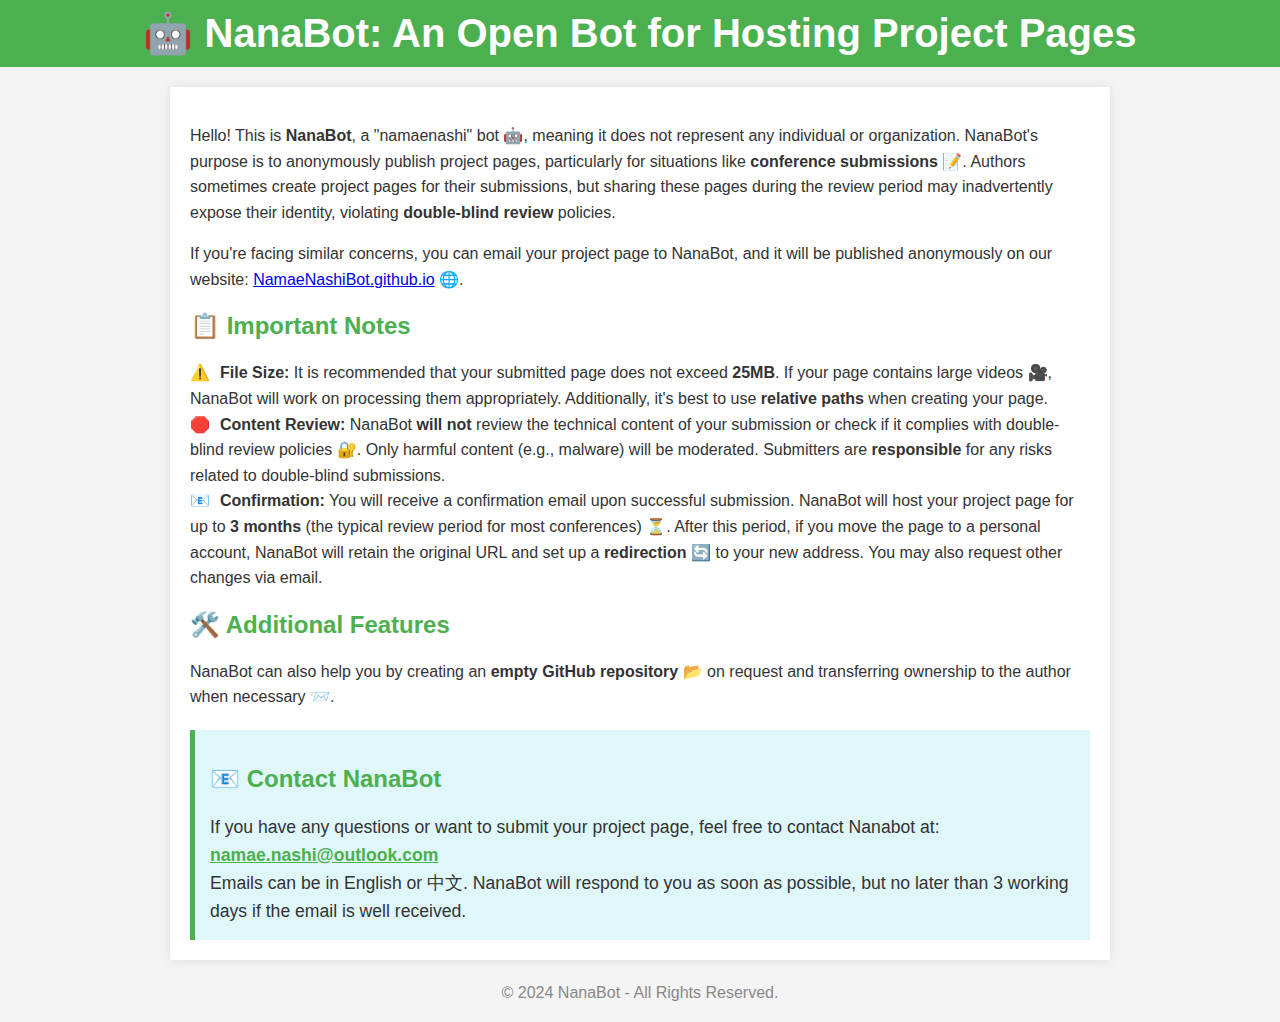
<file: index.html>
<!DOCTYPE html>
<html lang="en">
<head>
    <meta charset="UTF-8">
    <meta name="viewport" content="width=device-width, initial-scale=1.0">
    <meta http-equiv="X-UA-Compatible" content="IE=edge">
    <title>NanaBot: An Open Bot for Hosting Project Pages</title>
    <style>
        body {
            font-family: Arial, sans-serif;
            background-color: #f4f4f4;
            color: #333;
            margin: 0;
            padding: 0;
        }
        header {
            background-color: #4CAF50;
            color: white;
            padding: 10px 0;
            text-align: center;
        }
        h1 {
            font-size: 2.5em;
            margin: 0;
        }
        .content {
            max-width: 900px;
            margin: 20px auto;
            padding: 20px;
            background-color: white;
            box-shadow: 0 0 10px rgba(0, 0, 0, 0.1);
        }
        h2 {
            color: #4CAF50;
        }
        p, li {
            line-height: 1.6;
        }
        ul {
            list-style-type: none;
            padding-left: 0;
        }
        ul li:before {
            content: '⚠️';
            margin-right: 10px;
        }
        ul li:nth-child(2):before {
            content: '🛑';
        }
        ul li:nth-child(3):before {
            content: '📧';
        }
        .contact {
            background-color: #e0f7fa;
            padding: 15px;
            margin-top: 20px;
            border-left: 5px solid #4CAF50;
        }
        .contact p {
            margin: 0;
            font-size: 1.1em;
        }
        .contact a {
            color: #4CAF50;
            font-weight: bold;
        }
        .footer {
            text-align: center;
            margin-top: 20px;
            color: #888;
        }
    </style>
</head>
<body>

<header>
    <h1>🤖 NanaBot: An Open Bot for Hosting Project Pages</h1>
</header>

<div class="content">
    <p>Hello! This is <strong>NanaBot</strong>, a "namaenashi" bot 🤖, meaning it does not represent any individual or organization. NanaBot's purpose is to anonymously publish project pages, particularly for situations like <strong>conference submissions</strong> 📝. Authors sometimes create project pages for their submissions, but sharing these pages during the review period may inadvertently expose their identity, violating <strong>double-blind review</strong> policies.</p>
    <p>If you're facing similar concerns, you can email your project page to NanaBot, and it will be published anonymously on our website: <a href="https://namaenashibot.github.io">NamaeNashiBot.github.io</a> 🌐.</p>

    <h2>📋 Important Notes</h2>
    <ul>
        <li><strong>File Size:</strong> It is recommended that your submitted page does not exceed <strong>25MB</strong>. If your page contains large videos 🎥, NanaBot will work on processing them appropriately. Additionally, it's best to use <strong>relative paths</strong> when creating your page.</li>
        <li><strong>Content Review:</strong> NanaBot <strong>will not</strong> review the technical content of your submission or check if it complies with double-blind review policies 🔐. Only harmful content (e.g., malware) will be moderated. Submitters are <strong>responsible</strong> for any risks related to double-blind submissions.</li>
        <li><strong>Confirmation:</strong> You will receive a confirmation email upon successful submission. NanaBot will host your project page for up to <strong>3 months</strong> (the typical review period for most conferences) ⏳. After this period, if you move the page to a personal account, NanaBot will retain the original URL and set up a <strong>redirection</strong> 🔄 to your new address. You may also request other changes via email.</li>
    </ul>

    <h2>🛠️ Additional Features</h2>
    <p>NanaBot can also help you by creating an <strong>empty GitHub repository</strong> 📂 on request and transferring ownership to the author when necessary 📨.</p>

    <div class="contact">
        <h2>📧 Contact NanaBot</h2>
        <p>If you have any questions or want to submit your project page, feel free to contact Nanabot at:</p>
        <p><a href="mailto:namae.nashi@outlook.com">namae.nashi@outlook.com</a></p>
        <p>Emails can be in English or 中文. NanaBot will respond to you as soon as possible, but no later than 3 working days if the email is well received.</p> 
    </div>
</div>

<div class="footer">
    <p>&copy; 2024 NanaBot - All Rights Reserved.</p>
</div>

</body>
</html>
</file>
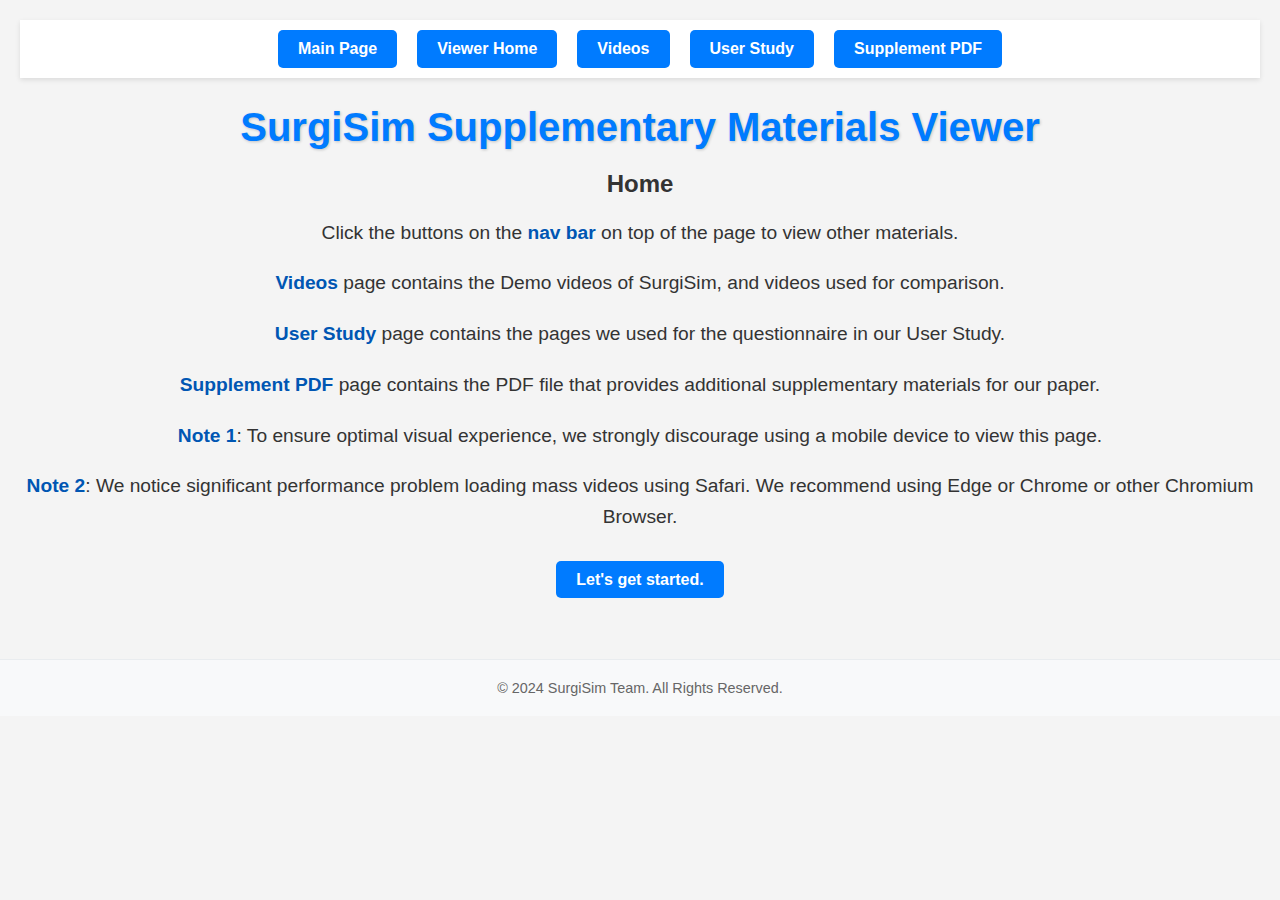
<file: 000_SurgiSim/supp/index.html>
<!DOCTYPE html>
<html lang="en">
<head>
    <meta charset="UTF-8">
    <meta name="viewport" content="width=device-width, initial-scale=1.0">
    <title>SurgiSim Supplementary Materials</title>
    <link rel="stylesheet" href="./src/global.css">
</head>
<body>
    <div class="content">
        <div class="button-container">
            <a href="../index.html">Main Page</a>
            <a href="./index.html">Viewer Home</a>
            <a href="./src/demovideos/index.html">Videos</a>
            <a href="./src/userstudy/index.html">User Study</a>
            <a href="./src/supplementpdf/index.html">Supplement PDF</a>
        </div>
        <h1>SurgiSim Supplementary Materials Viewer</h1>
        <h2>Home</h2>
        <p>Click the buttons on the <span>nav bar</span> on top of the page to view other materials.</p>
        <p><span>Videos</span> page contains the Demo videos of SurgiSim, and videos used for comparison.</p>
        <p><span>User Study</span> page contains the pages we used for the questionnaire in our User Study.</p>
        <p><span>Supplement PDF</span> page contains the PDF file that provides additional supplementary materials for our paper.</p>
        <p><span>Note 1</span>: To ensure optimal visual experience, we strongly discourage using a mobile device to view this page.</p>
        <p><span>Note 2</span>: We notice significant performance problem loading mass videos using Safari. We recommend using Edge or Chrome or other Chromium Browser.</p>
        <br>
        <div class="single-button">
            <a href="./src/demovideos/index.html">Let's get started.</a>
        </div>
    </div>
    <div class="footer">
        &copy; 2024 SurgiSim Team. All Rights Reserved.
    </div>
</body>
</html>
</file>
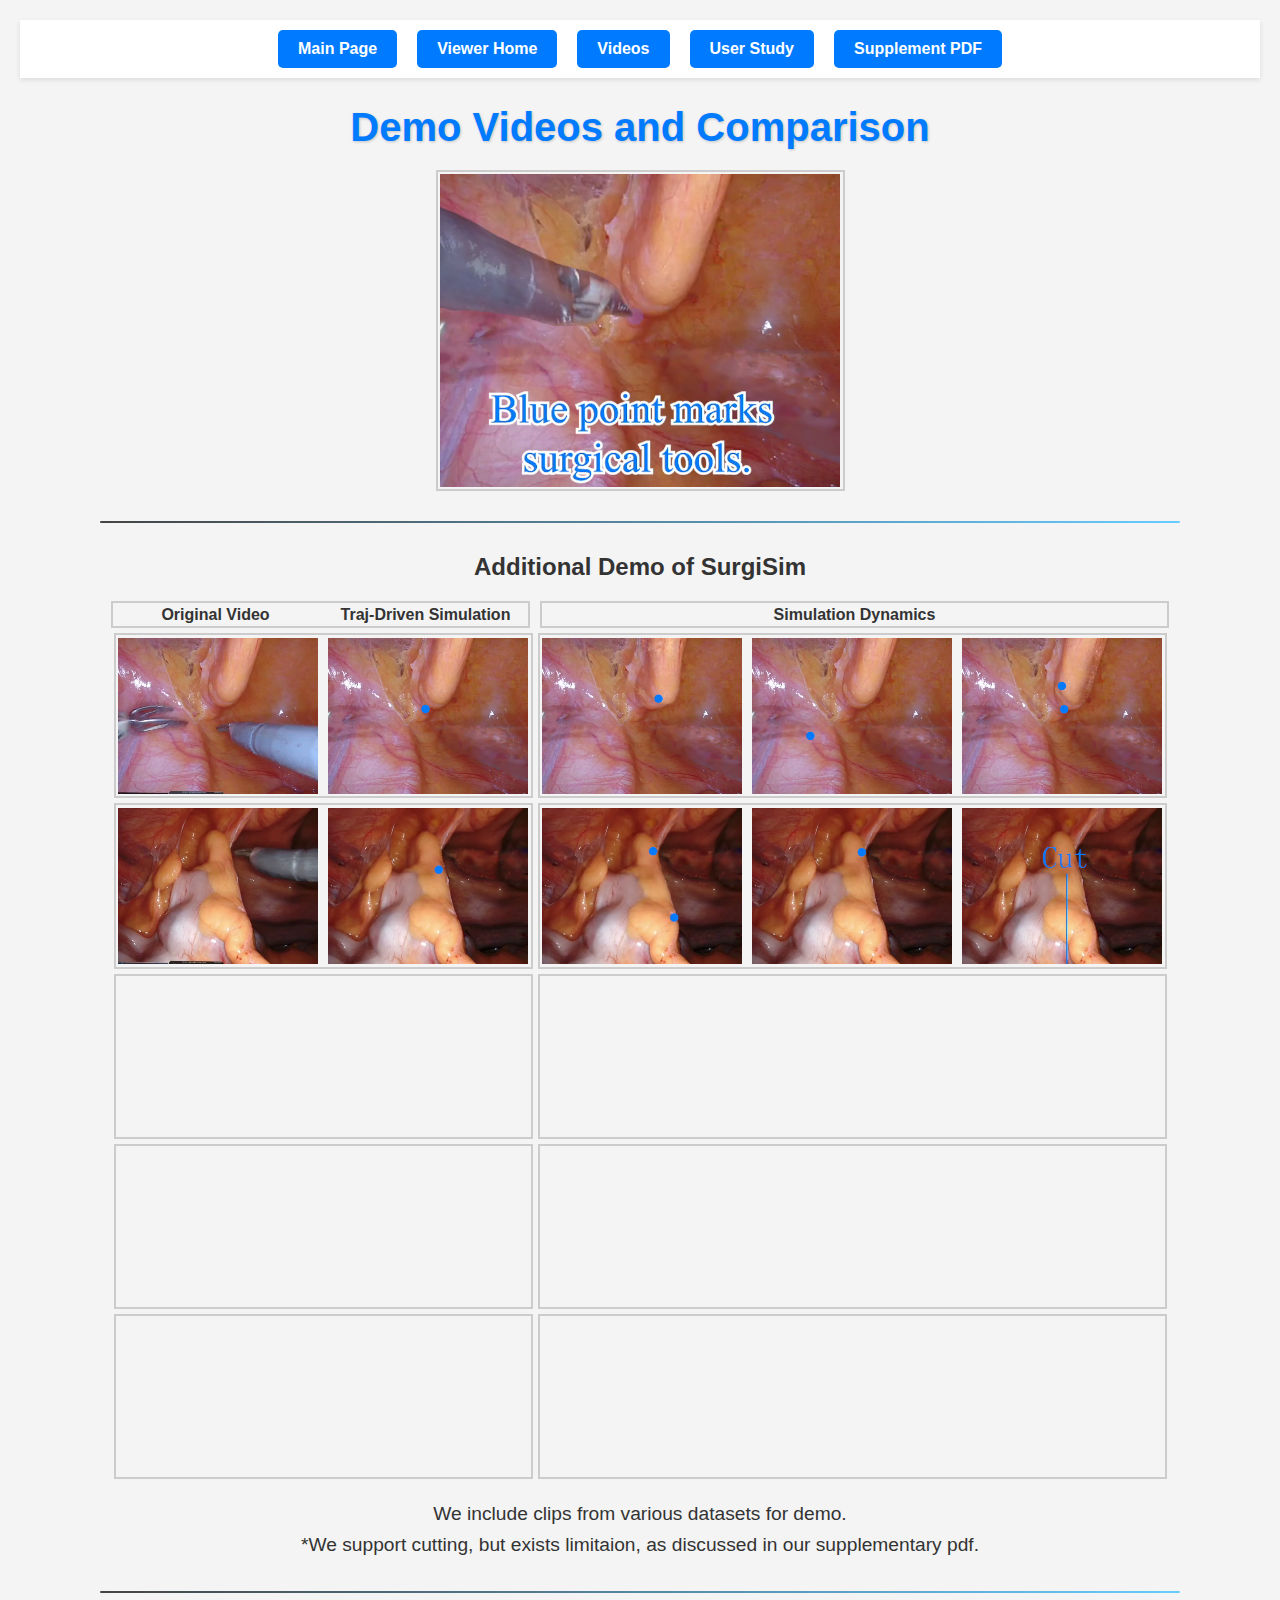
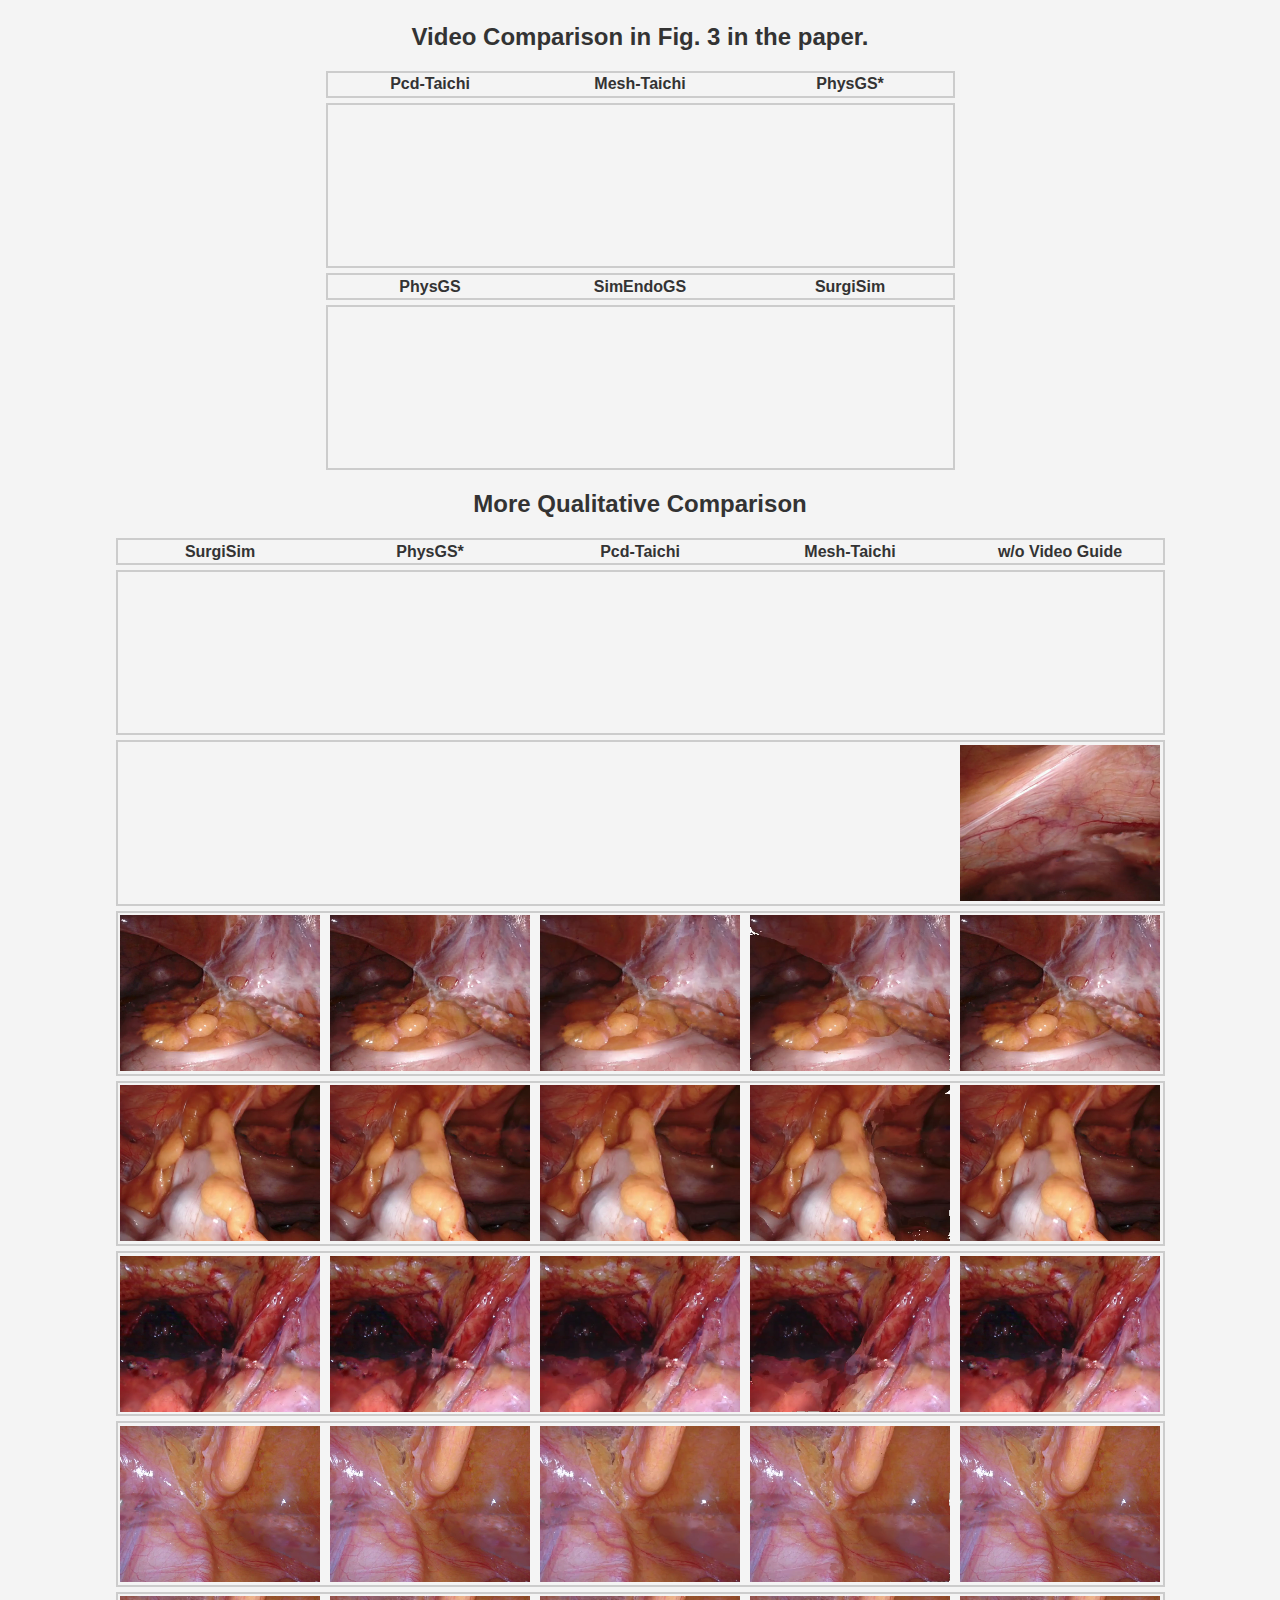
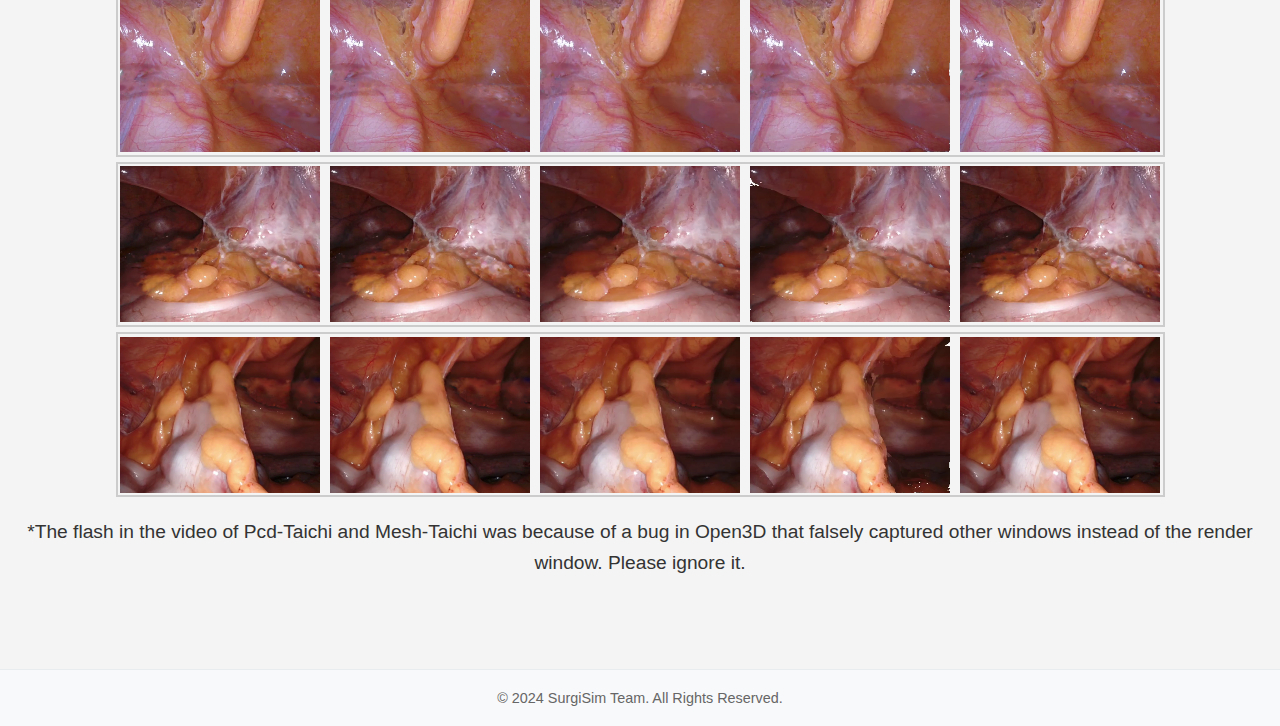
<file: 000_SurgiSim/supp/src/demovideos/index.html>
<!DOCTYPE html>
<html lang="en">
<head>
    <meta charset="UTF-8">
    <meta name="viewport" content="width=device-width, initial-scale=1.0">
    <title>SurgiSim Supplementary Materials</title>
    <link rel="stylesheet" href="../global.css">
    <link rel="stylesheet" href="./video_page.css">
</head>
<body>
    <div class="content">
        <div class="button-container">
            <a href="../../../index.html">Main Page</a>
            <a href="../../index.html">Viewer Home</a>
            <a href="../demovideos/index.html">Videos</a>
            <a href="../userstudy/index.html">User Study</a>
            <a href="../supplementpdf/index.html">Supplement PDF</a>
        </div>

        <h1>Demo Videos and Comparison</h1>

        <div class="video-container">
            <div class="video-group">
                <video id="video-guide" autoplay loop muted preload="auto" src="./media/guide.mp4" style="width: 400px;"></video>
            </div>
        </div>

        <hr>
        <h2>Additional Demo of SurgiSim</h2>

        <div class="video-container">
            <div class="video-header">
                <div class="video-group">
                <div class="header-cell">Original Video</div>
                <div class="header-cell">Traj-Driven Simulation</div>
                </div>
                <div class="video-group">
                <div class="header-cell"></div> <!-- Spacer -->
                <div class="header-cell">Simulation Dynamics</div>
                <div class="header-cell"></div> <!-- Spacer -->
                </div>
            </div>
            <div class="video-row">
                <div class="video-group">
                    <video id="video1-0" autoplay muted preload="auto" src="./media/1-0.mp4"></video>
                    <video id="video1-1" autoplay muted preload="auto" src="./media/1-1.mp4"></video>
                </div>
                <div class="video-group">
                    <video id="video1-2" autoplay muted preload="auto" src="./media/1-2.mp4"></video>
                    <video id="video1-3" autoplay muted preload="auto" src="./media/1-3.mp4"></video>
                    <video id="video1-4" autoplay muted preload="auto" src="./media/1-4.mp4"></video>
                </div>
            </div>
            <div class="video-row">
                <div class="video-group">
                    <video id="video1-0" autoplay muted preload="auto" src="./media/2-0.mp4"></video>
                    <video id="video1-1" autoplay muted preload="auto" src="./media/2-1.mp4"></video>
                </div>
                <div class="video-group">
                    <video id="video1-2" autoplay muted preload="auto" src="./media/2-2.mp4"></video>
                    <video id="video1-3" autoplay muted preload="auto" src="./media/2-3.mp4"></video>
                    <video id="video1-4" autoplay muted preload="auto" src="./media/2-4.mp4"></video>
                </div>
            </div>
            <div class="video-row">
                <div class="video-group">
                    <video id="video1-0" autoplay muted preload="auto" src="./media/3-0.mp4"></video>
                    <video id="video1-1" autoplay muted preload="auto" src="./media/3-1.mp4"></video>
                </div>
                <div class="video-group">
                    <video id="video1-2" autoplay muted preload="auto" src="./media/3-2.mp4"></video>
                    <video id="video1-3" autoplay muted preload="auto" src="./media/3-3.mp4"></video>
                    <video id="video1-4" autoplay muted preload="auto" src="./media/3-4.mp4"></video>
                </div>
            </div>
            <div class="video-row">
                <div class="video-group">
                    <video id="video1-0" autoplay muted preload="auto" src="./media/4-0.mp4"></video>
                    <video id="video1-1" autoplay muted preload="auto" src="./media/4-1.mp4"></video>
                </div>
                <div class="video-group">
                    <video id="video1-2" autoplay muted preload="auto" src="./media/4-2.mp4"></video>
                    <video id="video1-3" autoplay muted preload="auto" src="./media/4-3.mp4"></video>
                    <video id="video1-4" autoplay muted preload="auto" src="./media/4-4.mp4"></video>
                </div>
            </div>
            <div class="video-row">
                <div class="video-group">
                    <video id="video1-0" autoplay muted preload="auto" src="./media/5-0.mp4"></video>
                    <video id="video1-1" autoplay muted preload="auto" src="./media/5-1.mp4"></video>
                </div>
                <div class="video-group">
                    <video id="video1-2" autoplay muted preload="auto" src="./media/5-2.mp4"></video>
                    <video id="video1-3" autoplay muted preload="auto" src="./media/5-3.mp4"></video>
                    <video id="video1-4" autoplay muted preload="auto" src="./media/5-4.mp4"></video>
                </div>
            </div>
        </div>

        <p>We include clips from various datasets for demo.<br>*We support cutting, but exists limitaion, as discussed in our supplementary pdf.</p>

        <hr>
        <h2>Video Comparison in Fig. 3 in the paper.</h2>
        
        <div class="video-container">
            <div class="video-header">
                <div class="video-group">
                <div class="header-cell">Pcd-Taichi</div>
                <div class="header-cell">Mesh-Taichi</div>
                <div class="header-cell">PhysGS*</div>
                </div>
            </div>
            <div class="video-row">
                <div class="video-group">
                    <video id="video-v3d-1" autoplay muted preload="auto" src="./media/v3d-1.mp4"></video>
                    <video id="video-v3d-2" autoplay muted preload="auto" src="./media/v3d-2.mp4"></video>
                    <video id="video-v3d-3" autoplay muted preload="auto" src="./media/v3d-3.mp4"></video>
                </div>
            </div>
            <div class="video-header">
                <div class="video-group">
                <div class="header-cell">PhysGS</div>
                <div class="header-cell">SimEndoGS</div>
                <div class="header-cell">SurgiSim</div>
                </div>
            </div>
            <div class="video-row">
                <div class="video-group">
                    <video id="video-v3d-5" autoplay muted preload="auto" src="./media/v3d-5.mp4"></video>
                    <video id="video-v3d-5" autoplay muted preload="auto" src="./media/v3d-6.mp4"></video>
                    <video id="video-v3d-4" autoplay muted preload="auto" src="./media/v3d-4.mp4"></video>
                </div>
            </div>
        </div>

        <h2>More Qualitative Comparison</h2>
        
        <div class="video-container">
            <div class="video-header">
                <div class="video-group">
                <div class="header-cell">SurgiSim</div>
                <div class="header-cell">PhysGS*</div>
                <div class="header-cell">Pcd-Taichi</div>
                <div class="header-cell">Mesh-Taichi</div>
                <div class="header-cell">w/o Video Guide</div>
                </div>
            </div>
            <div class="video-row">
                <div class="video-group">
                    <video id="video11" autoplay muted preload="auto" src="../userstudy/res_for_qn/1/guide.mp4"></video>
                    <video id="video12" autoplay muted preload="auto" src="../userstudy/res_for_qn/1/jelly.mp4"></video>
                    <video id="video13" autoplay muted preload="auto" src="../userstudy/res_for_qn/1/ply.mp4"></video>
                    <video id="video14" autoplay muted preload="auto" src="../userstudy/res_for_qn/1/mesh.mp4"></video>
                    <video id="video15" autoplay muted preload="auto" src="../userstudy/res_for_qn/1/fix.mp4"></video>
                </div>
            </div>
            <div class="video-row">
                <div class="video-group">
                    <video id="video21" autoplay muted preload="auto" src="../userstudy/res_for_qn/2/guide.mp4"></video>
                    <video id="video22" autoplay muted preload="auto" src="../userstudy/res_for_qn/2/jelly.mp4"></video>
                    <video id="video23" autoplay muted preload="auto" src="../userstudy/res_for_qn/2/ply.mp4"></video>
                    <video id="video24" autoplay muted preload="auto" src="../userstudy/res_for_qn/2/mesh.mp4"></video>
                    <video id="video25" autoplay muted preload="auto" src="../userstudy/res_for_qn/2/fix.mp4"></video>
                </div>
            </div>
            <div class="video-row">
                <div class="video-group">
                    <video id="video31" autoplay muted preload="auto" src="../userstudy/res_for_qn/3/guide.mp4"></video>
                    <video id="video32" autoplay muted preload="auto" src="../userstudy/res_for_qn/3/jelly.mp4"></video>
                    <video id="video33" autoplay muted preload="auto" src="../userstudy/res_for_qn/3/ply.mp4"></video>
                    <video id="video34" autoplay muted preload="auto" src="../userstudy/res_for_qn/3/mesh.mp4"></video>
                    <video id="video35" autoplay muted preload="auto" src="../userstudy/res_for_qn/3/fix.mp4"></video>
                </div>
            </div>
            <div class="video-row">
                <div class="video-group">
                    <video id="video41" autoplay muted preload="auto" src="../userstudy/res_for_qn/4/guide.mp4"></video>
                    <video id="video42" autoplay muted preload="auto" src="../userstudy/res_for_qn/4/jelly.mp4"></video>
                    <video id="video43" autoplay muted preload="auto" src="../userstudy/res_for_qn/4/ply.mp4"></video>
                    <video id="video44" autoplay muted preload="auto" src="../userstudy/res_for_qn/4/mesh.mp4"></video>
                    <video id="video45" autoplay muted preload="auto" src="../userstudy/res_for_qn/4/fix.mp4"></video>
                </div>
            </div>
            <div class="video-row">
                <div class="video-group">
                    <video id="video51" autoplay muted preload="auto" src="../userstudy/res_for_qn/5/guide.mp4"></video>
                    <video id="video52" autoplay muted preload="auto" src="../userstudy/res_for_qn/5/jelly.mp4"></video>
                    <video id="video53" autoplay muted preload="auto" src="../userstudy/res_for_qn/5/ply.mp4"></video>
                    <video id="video54" autoplay muted preload="auto" src="../userstudy/res_for_qn/5/mesh.mp4"></video>
                    <video id="video55" autoplay muted preload="auto" src="../userstudy/res_for_qn/5/fix.mp4"></video>
                </div>
            </div>
            <div class="video-row">
                <div class="video-group">
                    <video id="video61" autoplay muted preload="auto" src="../userstudy/res_for_qn/6/guide.mp4"></video>
                    <video id="video62" autoplay muted preload="auto" src="../userstudy/res_for_qn/6/jelly.mp4"></video>
                    <video id="video63" autoplay muted preload="auto" src="../userstudy/res_for_qn/6/ply.mp4"></video>
                    <video id="video64" autoplay muted preload="auto" src="../userstudy/res_for_qn/6/mesh.mp4"></video>
                    <video id="video65" autoplay muted preload="auto" src="../userstudy/res_for_qn/6/fix.mp4"></video>
                </div>
            </div>
            <div class="video-row">
                <div class="video-group">
                    <video id="video71" autoplay muted preload="auto" src="../userstudy/res_for_qn/7/guide.mp4"></video>
                    <video id="video72" autoplay muted preload="auto" src="../userstudy/res_for_qn/7/jelly.mp4"></video>
                    <video id="video73" autoplay muted preload="auto" src="../userstudy/res_for_qn/7/ply.mp4"></video>
                    <video id="video74" autoplay muted preload="auto" src="../userstudy/res_for_qn/7/mesh.mp4"></video>
                    <video id="video75" autoplay muted preload="auto" src="../userstudy/res_for_qn/7/fix.mp4"></video>
                </div>
            </div>
            <div class="video-row">
                <div class="video-group">
                    <video id="video81" autoplay muted preload="auto" src="../userstudy/res_for_qn/8/guide.mp4"></video>
                    <video id="video82" autoplay muted preload="auto" src="../userstudy/res_for_qn/8/jelly.mp4"></video>
                    <video id="video83" autoplay muted preload="auto" src="../userstudy/res_for_qn/8/ply.mp4"></video>
                    <video id="video84" autoplay muted preload="auto" src="../userstudy/res_for_qn/8/mesh.mp4"></video>
                    <video id="video85" autoplay muted preload="auto" src="../userstudy/res_for_qn/8/fix.mp4"></video>
                </div>
            </div>
            <div class="video-row">
                <div class="video-group">
                    <video id="video91" autoplay muted preload="auto" src="../userstudy/res_for_qn/9/guide.mp4"></video>
                    <video id="video92" autoplay muted preload="auto" src="../userstudy/res_for_qn/9/jelly.mp4"></video>
                    <video id="video93" autoplay muted preload="auto" src="../userstudy/res_for_qn/9/ply.mp4"></video>
                    <video id="video94" autoplay muted preload="auto" src="../userstudy/res_for_qn/9/mesh.mp4"></video>
                    <video id="video95" autoplay muted preload="auto" src="../userstudy/res_for_qn/9/fix.mp4"></video>
                </div>
            </div>
        </div>
        <p>*The flash in the video of Pcd-Taichi and Mesh-Taichi was because of a bug in Open3D that falsely captured other windows instead of the render window. Please ignore it.</p>
    </div>
    
    <div class="modal" id="videoModal">
        <span class="close" id="modalClose">&times;</span>
        <video id="modalVideo" controls></video>
    </div>
    <div class="warning" id="widthWarning">
        Your screen width is too narrow to view this content. Please use a device with a wider screen.    
        <div id="countdown"></div>
    </div>
    <div class="footer">
        &copy; 2024 SurgiSim Team. All Rights Reserved.
    </div>

    <script src="./video_page.js" defer></script>
</body>
</html>
</file>
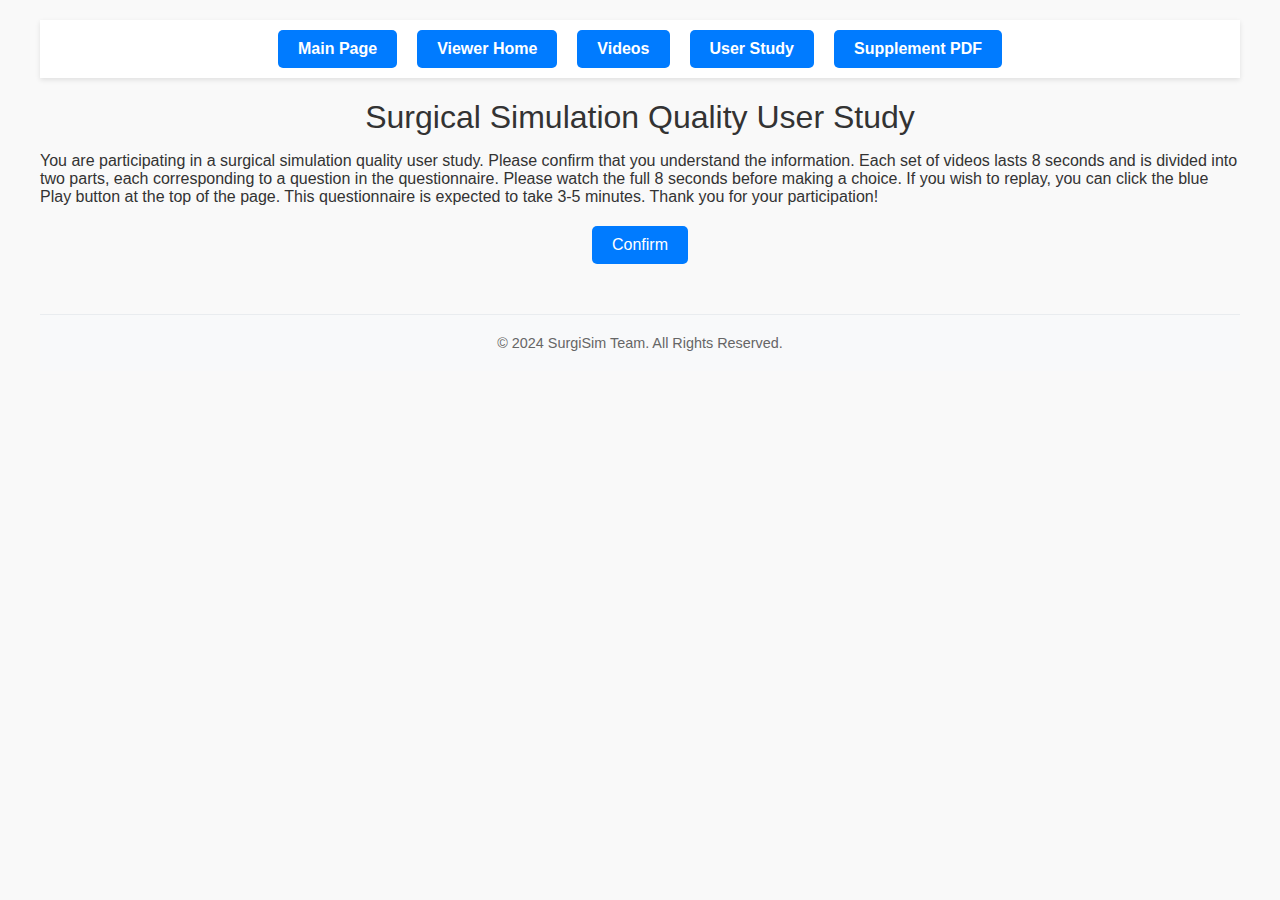
<file: 000_SurgiSim/supp/src/userstudy/index.html>
<!DOCTYPE html>
<html lang="zh-CN">

<head>
    <meta charset="UTF-8">
    <!-- Disabled iOS automatic zoom -->
    <meta name="viewport" content="viewport-fit=cover, width=device-width, initial-scale=1.0, minimum-scale=1.0, maximum-scale=1.0, user-scalable=no" />
    <title>User Study Questionaire</title>
    <link rel="stylesheet" href="../global.css">
    <link rel="stylesheet" href="./qn.css">
</head>

<body>
    <div class="button-container">
        <a href="../../../index.html">Main Page</a>
        <a href="../../index.html">Viewer Home</a>
        <a href="../demovideos/index.html">Videos</a>
        <a href="../userstudy/index.html">User Study</a>
        <a href="../supplementpdf/index.html">Supplement PDF</a>
    </div>
    <h1 id="pageTitle">Set 0</h1>

    <p id="pageInfo" max-width="400px"></p>

    <div id="startContainer" class="usb-container">
        <button id="startButton">Confirm</button>
    </div>

    <div id="navigationButtons" class="usb-container hidden">
        <button id="prevButton"> Last Set</button>
        <button id="nextButton">Next Set</button>
        <button class="replayButton">Play</button>
    </div>

    <h2 id="part1Title" class="section-title hidden">Part 1</h2>

    <div id="part1Videos" class="video-container hidden">
        <div class="video-wrapper">
            <video id="video1" autoplay muted></video>
            <p class="video-label">A</p>
        </div>
        <div class="video-wrapper">
            <video id="video2" autoplay muted></video>
            <p class="video-label">B</p>
        </div>
        <div class="video-wrapper">
            <video id="video3" autoplay muted></video>
            <p class="video-label">C</p>
        </div>
        <div class="video-wrapper">
            <video id="video4" autoplay muted></video>
            <p class="video-label">D</p>
        </div>
    </div>

    <hr id="separator" class="separator hidden">

    <h2 id="part2Title" class="section-title hidden">Part 2</h2>

    <div id="replayButtonContainer" class="usb-container hidden">
        <button class="replayButton">Play</button>
    </div>

    <div id="part2Videos" class="video-container hidden">
        <div class="video-wrapper">
            <video id="video5" autoplay muted></video>
            <p class="video-label">A</p>
        </div>
        <div class="video-wrapper">
            <video id="video6" autoplay muted></video>
            <p class="video-label">B</p>
        </div>
    </div>

    <div class="footer">
        &copy; 2024 SurgiSim Team. All Rights Reserved.
    </div>
    
    <script src="./qn.js" defer></script>

</body>

</html>
</file>
<file: 000_SurgiSim/supp/src/global.css>
body {
    font-family: Arial, sans-serif;
    margin: 0;
    padding: 0;
    background-color: #f4f4f4;
    color: #333;
}
.button-container {
    position: auto;
    top: 20px;
    width: 100%;
    display: flex;
    justify-content: center;
    gap: 20px;
    z-index: 1000;
    background-color: #ffffff;
    padding: 10px 0;
    box-shadow: 0px 2px 5px rgba(0, 0, 0, 0.1);
}
.single-button a,
.button-container a {
    text-decoration: none;
    padding: 10px 20px;
    color: white;
    background-color: #007bff;
    border-radius: 5px;
    font-size: 16px;
    font-weight: bold;
    transition: background-color 0.3s ease;
}
.single-button a:hover,
.button-container a:hover {
    background-color: #0056b3;
}
.content {
    padding: 20px;
    text-align: center;
}
.content h1 {
    font-size: 2.5em;
    color: #007bff;
    margin-bottom: 20px;
    text-shadow: 1px 1px 3px rgba(0, 0, 0, 0.2);
}
.content p {
    font-size: 1.2em;
    line-height: 1.6;
    margin-bottom: 20px;
}
.content p span {
    font-weight: bold;
    color: #0056b3;
}
.footer {
    margin-top: 50px;
    padding: 20px;
    text-align: center;
    font-size: 0.9em;
    color: #666;
    background-color: #f8f9fa;
    border-top: 1px solid #e9ecef;
}
</file>
<file: 000_SurgiSim/supp/src/demovideos/video_page.css>
.video-container {
    display: flex;
    flex-direction: column;
    align-items: center;
    gap: 5px;
    margin-bottom: 20px;
}
.video-header {
    display: flex;
    justify-content: center;
    vertical-align: middle;
    gap: 10px;
}
.video-header .header-cell {
    text-align: center;
    width: 200px;
    font-weight: bold;
}
.video-row {
    display: flex;
    justify-content: center;
    gap: 5px;
}
.video-group {
    display: flex;
    gap: 10px;
    border: 2px solid #ccc;
    padding: 2.5px;
}
video {
    width: 200px;
    height: auto;
}
.modal {
    display: none;
    position: fixed;
    top: 0;
    left: 0;
    width: 100%;
    height: 100%;
    background-color: rgba(0, 0, 0, 0.8);
    justify-content: center;
    align-items: center;
    z-index: 1000;
}
.modal video {
    width: 80%;
    height: auto;
    max-height: 90%;
}
.modal .close {
    position: absolute;
    top: 10px;
    right: 20px;
    font-size: 30px;
    color: white;
    cursor: pointer;
}
.warning {
    display: none;
    position: fixed;
    top: 0;
    left: 0;
    width: 100%;
    height: 100%;
    background-color: rgba(255, 0, 0, 0.8);
    color: white;
    font-size: 24px;
    font-weight: bold;
    text-align: center;
    padding-top: 20%;
    z-index: 2000;
}
#countdown {
    font-size: 20px;
    margin-top: 20px;
}
hr {
    margin: 30px auto;
    width: 1080px;
    height: 2px;
    background: linear-gradient(to right, #444444, #66ccff);
    border: none;
    border-radius: 2px;
}
</file>
<file: 000_SurgiSim/supp/src/userstudy/qn.css>
body {
    max-width: 1200px;
    margin: auto;
    padding: 20px;
    font-family: 'Helvetica Neue', Arial, sans-serif;
    background-color: #f9f9f9;
    color: #333;
}

h1,
h2 {
    text-align: center;
    font-weight: normal;
}

h1 {
    font-size: 2em;
    margin-bottom: 10px;
}

h2.section-title {
    font-size: 1.5em;
    margin: 30px 0 20px;
}

.usb-container {
    text-align: center;
    margin: 20px 0;
}

.usb-container button {
    background-color: #007BFF;
    color: white;
    border: none;
    padding: 10px 20px;
    margin: 0 10px;
    font-size: 1em;
    cursor: pointer;
    border-radius: 5px;
}

.usb-container button:hover:not(:disabled) {
    background-color: #0056b3;
}

.usb-container button:disabled {
    opacity: 0.5;
    cursor: not-allowed;
}

.video-container {
    display: flex;
    flex-wrap: wrap;
    justify-content: space-around;
    background-color: #fff;
    padding: 20px;
    border-radius: 8px;
}

.video-wrapper {
    width: 45%;
    margin: 10px 0;
    position: relative;
    text-align: center;
}

.video-wrapper video {
    width: 100%;
    border-radius: 8px;
}

.video-label {
    margin-top: 5px;
    font-weight: bold;
    font-size: 1.2em;
}

.separator {
    border: 0;
    height: 1px;
    background: #ccc;
    margin: 40px 0;
}

@media (max-width: 600px) {
    .video-wrapper {
        width: 47.5%;
    }
}

.hidden {
    display: none;
}
</file>
